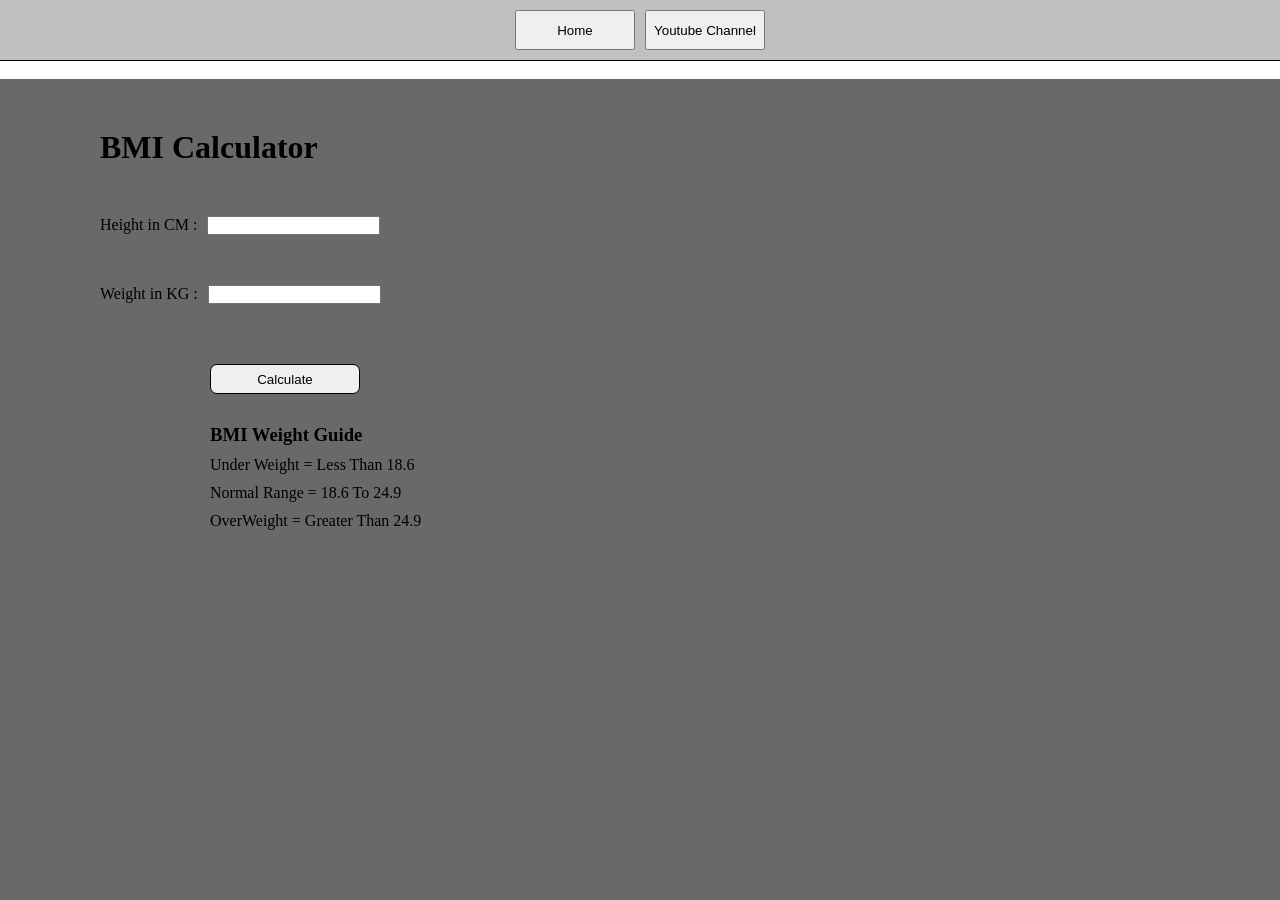
<file: 01-mini-projects/bmi-generator/index.html>
<!DOCTYPE html>
<html lang="en">
<head>
    <meta charset="UTF-8">
    <meta name="viewport" content="width=device-width, initial-scale=1.0">
    <title>BMI Calculator</title>
    <link rel="stylesheet" href="style.css">
</head>
<body>
    <nav class="navbar">
        <button>Home</button>
        <button>Youtube Channel</button>
    </nav>
    <div class="gap">.</div>

    <h1>BMI Calculator</h1>

    <div class="height">
        <p>Height in CM :</p>
        <input type="text" name="height" id="h" value="">
    </div>

    <div class="weight">
        <p>Weight in KG :</p>
        <input type="text" name="weight" id="w" value="">
    </div>

    <div id="result"></div>

    <button id="calc">Calculate</button>

    <div class="dets">
        <h3>BMI Weight Guide</h3>
        <p>Under Weight = Less Than 18.6</p>
        <p>Normal Range = 18.6 To 24.9</p>
        <p>OverWeight = Greater Than 24.9</p>
    </div>
    

    <script src="./app.js"></script>

</body>
</html>
</file>
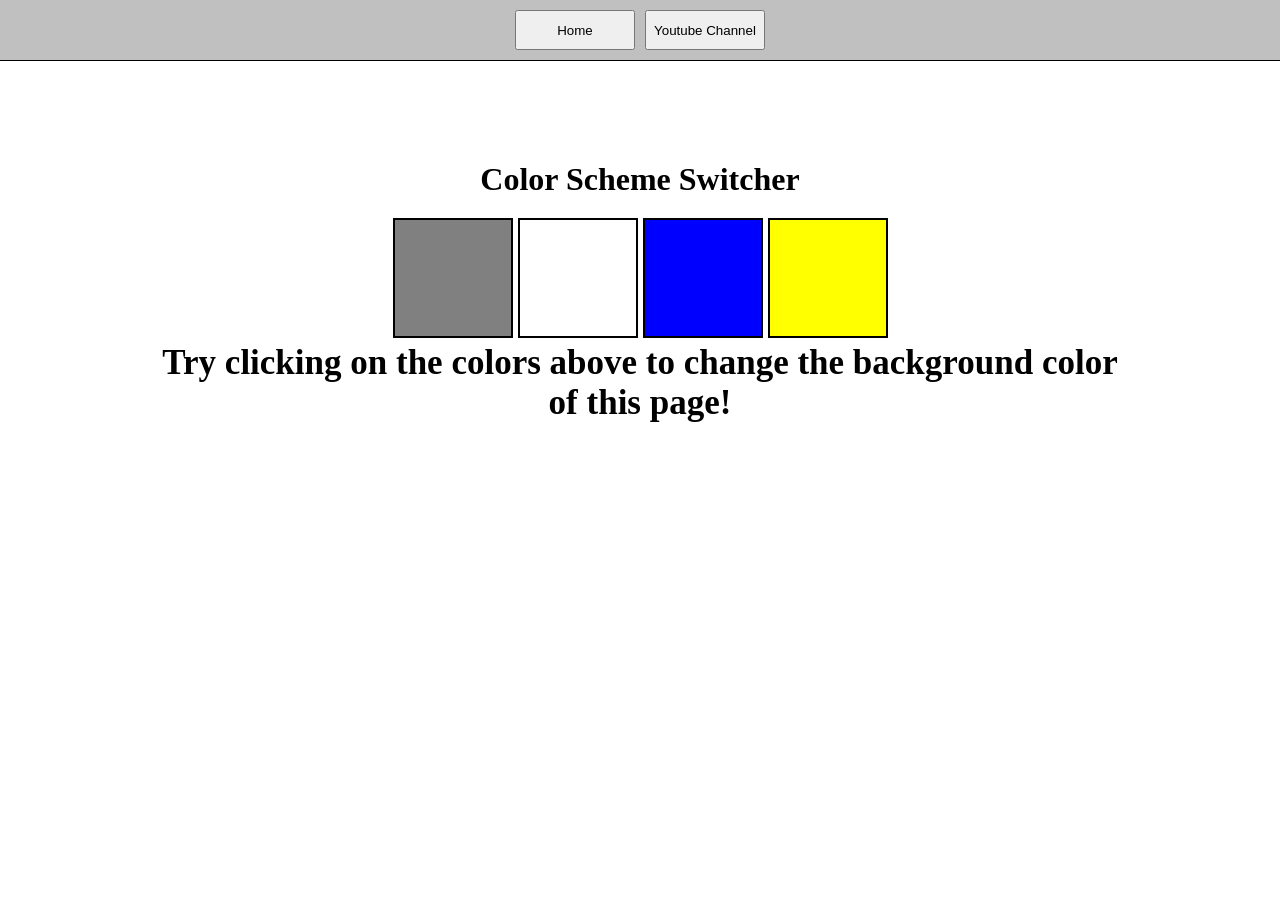
<file: 01-mini-projects/change-page-color/index.html>
<!DOCTYPE html>
<html lang="en">
<head>
    <meta charset="UTF-8">
    <meta name="viewport" content="width=device-width, initial-scale=1.0">
    <title>Background Color Changer</title>
    <link rel="stylesheet" href="style.css">
</head>
<body id="fullbod">
    <nav class="navbar">
        <button>Home</button>
        <button>Youtube Channel</button>
    </nav>

    <main>
        <h1> Color Scheme Switcher</h1>
        <ul>
            <div class="gray" onclick=color(1)></div>
            <div class="white" onclick=color(2)></div>
            <div class="blue" onclick=color(3)></div>
            <div class="yellow" onclick=color(4)></div>
        </ul>
        <p>Try clicking on the colors above to change the background color of this page!</p>
    </main>


    <script src="./app.js"></script>
    
</body>
</html>
</file>
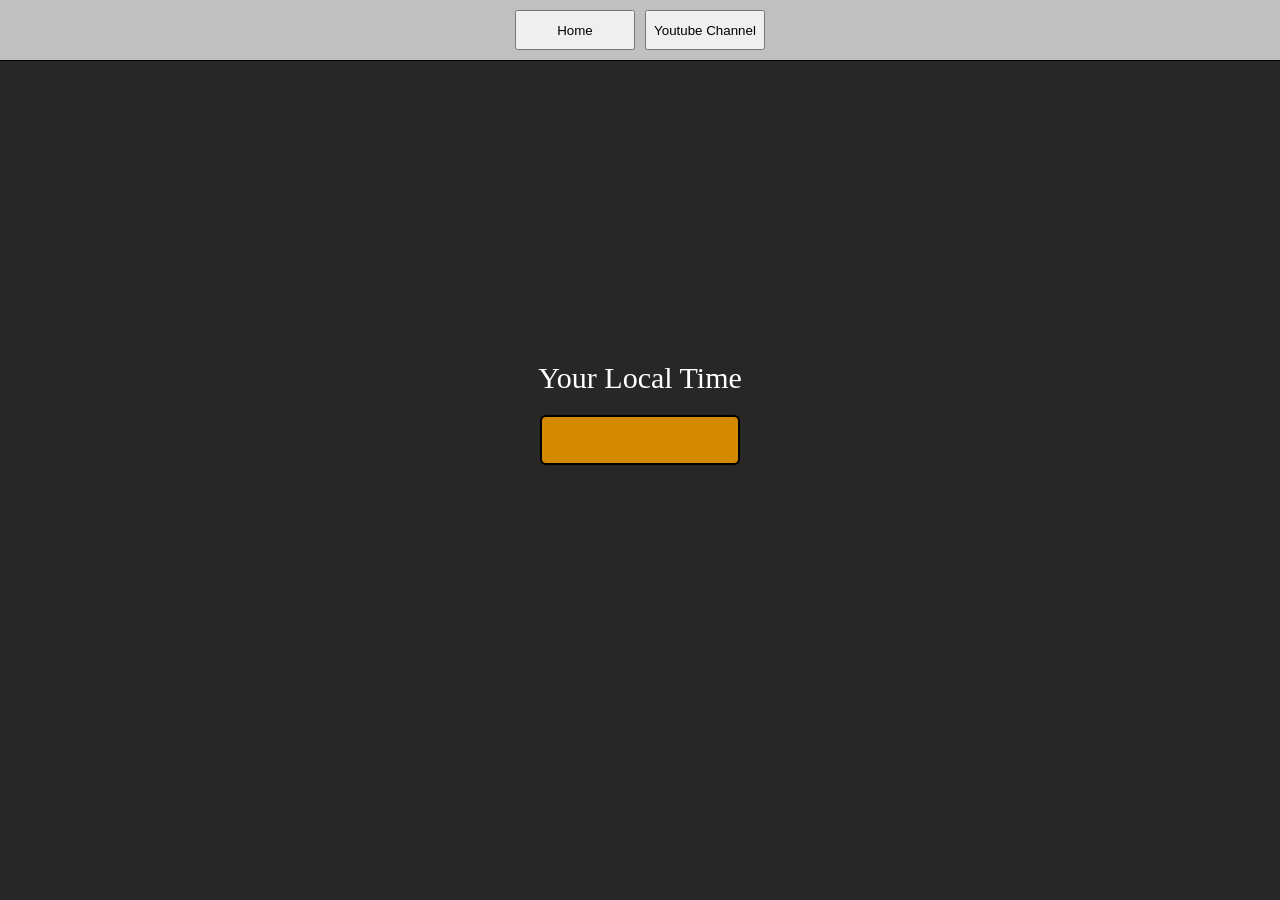
<file: 01-mini-projects/digital-clock/index.html>
<!DOCTYPE html>
<html lang="en">
<head>
    <meta charset="UTF-8">
    <meta name="viewport" content="width=device-width, initial-scale=1.0">
    <title>Digital Clock</title>
    <link rel="stylesheet" href="style.css">
</head>
<body>
    <nav class="navbar">
        <button>Home</button>
        <button>Youtube Channel</button>
    </nav>
    <div class="clock">
        <p>Your Local Time</p>
        <p id="bar"></p>
    </div>
    
    <script src="./app.js"></script>
</body>
</html>
</file>
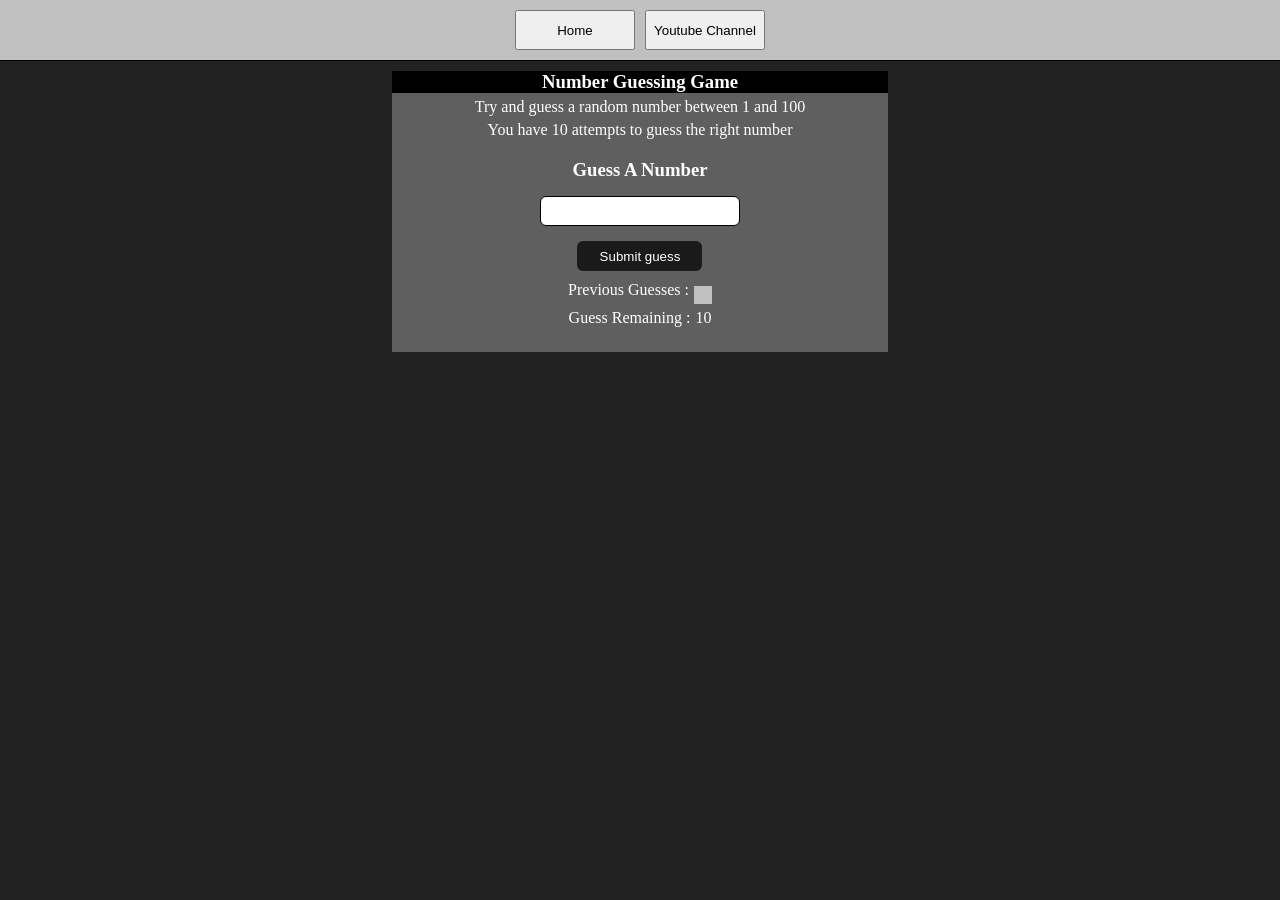
<file: 01-mini-projects/guess-number/index.html>
<!DOCTYPE html>
<html lang="en">
<head>
    <meta charset="UTF-8">
    <meta name="viewport" content="width=device-width, initial-scale=1.0">
    <title>Guess A Number</title>
    <link rel="stylesheet" href="style.css">
</head>
<body>
    <nav class="navbar">
        <button>Home</button>
        <button>Youtube Channel</button>
    </nav>

    <section class="s1">
        <h3> Number Guessing Game</h1>

        <section class="s2">
            <div class="p1">
                <p>Try and guess a random number between 1 and 100</p>
                <p>You have 10 attempts to guess the right number</p>
            </div>

            <div class="b1">
                <h1>Guess A Number</h1>
                <input type="text" name="b1" id="guess" value="">
                <button id="submit">Submit guess</button>
            </div>
    
            <div class="p2">
                <div id="g1">
                    <p>Previous Guesses :</p>
                    <p id="g0"></p>
                </div>
                <div id="g2">
                    <p >Guess Remaining :</p>
                    <p id="remaining"></p>
                </div>
                <p id="final"></p>
            </div>
        </section>
        
    </section>
    

    <script src="./app.js"></script>

</body>
</html>
</file>
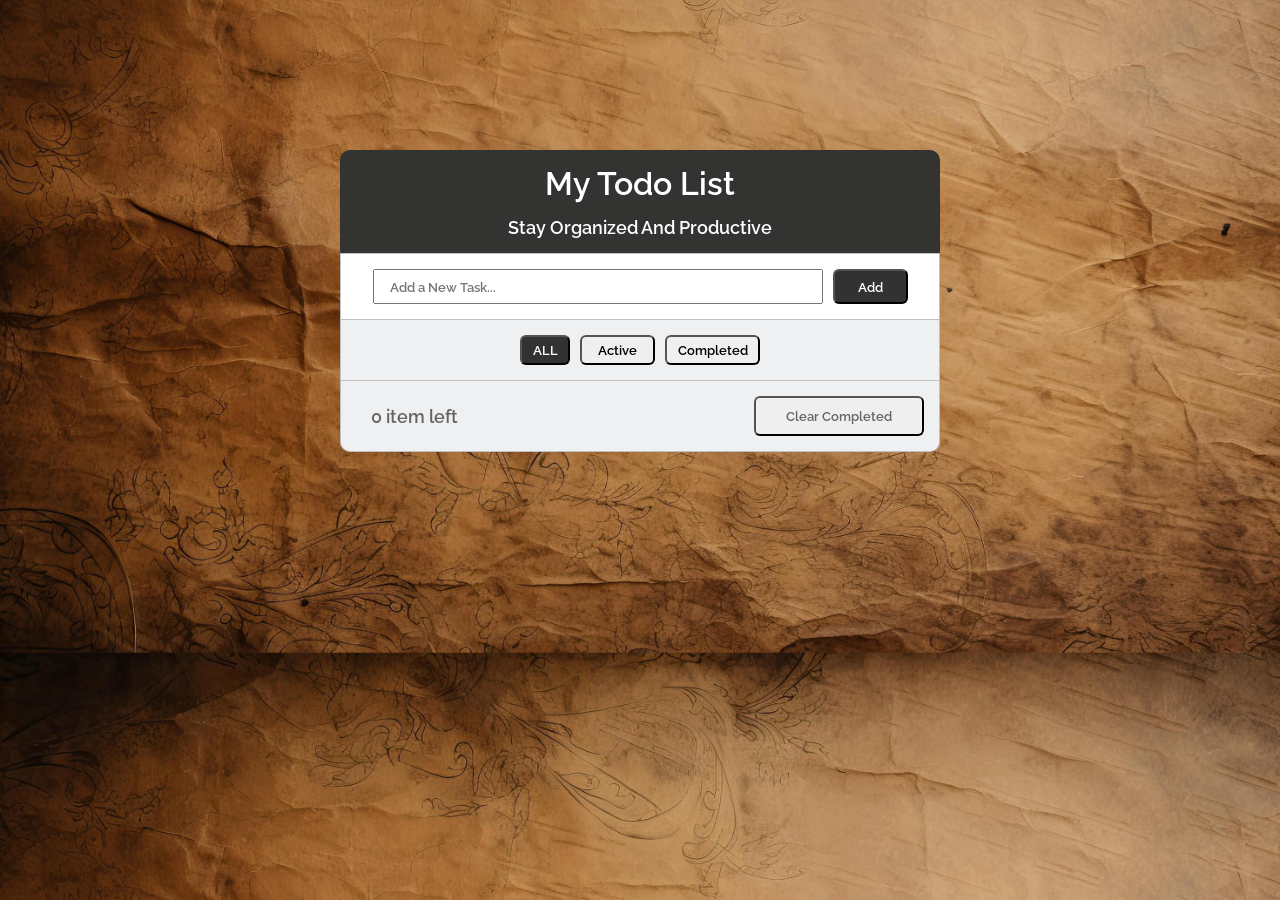
<file: 01-mini-projects/local-todo-app/index.html>
<!DOCTYPE html>
<html lang="en">
<head>
    <meta charset="UTF-8">
    <meta name="viewport" content="width=device-width, initial-scale=1.0">
    <title>Todo App</title>
    <link rel="stylesheet" href="style.css">
    <link rel="preconnect" href="https://fonts.googleapis.com">
    <link rel="preconnect" href="https://fonts.gstatic.com" crossorigin>
    <link href="https://fonts.googleapis.com/css2?family=Galada&family=Raleway:ital,wght@0,100..900;1,100..900&display=swap" rel="stylesheet">
    
</head>
<body>
    <div class="head">
        <h1>My Todo List</h1>
        <p>Stay Organized And Productive</p>
    </div>
    
    <form id="form"> 
        <input type="text" id="addBTN" value="" placeholder="Add a New Task...">
        <button type="submit" id="ADD">Add</button>
    </form>

    <div id="btns">
        <button id="b1">ALL</button>
        <button id="b2">Active</button>
        <button id="b3">Completed</button>
    </div>

    <ul id="tasklist">
        <!-- <li class="task">
            <input type="checkbox" class="todo-checkbox" isCompleted="">
            <span class="todo-text">Read Papers</span>
            <button id= "dlt-btn"> x </button>
        </li> -->
    </ul>

    

    <div class="end">
        <p class="e0"></p>
        <button class="e1"> Clear Completed</button>
    </div>

    <script src="./app.js"></script>

</body>
</html>
</file>
<file: 01-mini-projects/bmi-generator/style.css>
*{
    margin:0px;
    padding: 0px;
    box-sizing: border-box;
}

body{
    background-color: rgb(105, 105, 105);
}

.gap{
    /* margin-top: 10px; */
    background-color: white;
    color: white;
}

h1{
    padding-left: 100px;
    padding-top: 50px;
}

nav{
    background-color: silver;
    padding: 10px;
    display: flex;
    justify-content: center;
    gap: 10px;
    border-bottom: 1px solid black;
}


nav button{
    width: 120px;
    height: 40px;
}

.height{
    display: flex;
    margin-top: 50px;
    margin-left: 100px;
    gap: 10px;
}

.weight{
    display: flex;
    margin-top: 50px;
    margin-left: 100px;
    gap: 10px;
}

#calc{
    width: 150px;
    height: 30px;
    border: 1px solid black;
    border-radius: 7px;
    margin-top: 30px;
    margin-left: 210px;
}

#calc:hover{
    background-color: silver;
}

.dets{
    margin-top: 30px;
    margin-left: 210px;
    display: flex;
    flex-direction: column;
    gap: 10px;
}
</file>
<file: 01-mini-projects/change-page-color/style.css>
*{
    margin:0px;
    padding: 0px;
    box-sizing: border-box;
}

nav{
    background-color: silver;
    padding: 10px;
    display: flex;
    justify-content: center;
    gap: 10px;
    border-bottom: 1px solid black;
}

h1{
    display: flex;
    justify-content: center;
    margin-top: 100px;
}

ul{
    display: flex;
    gap:5px;
    justify-content: center;
    flex-wrap: wrap;
    margin-top: 20px;
}

.gray{
    background-color: gray;
    width: 120px;
    height: 120px;
    border: 2px solid black;
}
.white{
    background-color: white;
    width: 120px;
    height: 120px;
    border: 2px solid black;
}
.blue{
    background-color: blue;
    width: 120px;
    height: 120px;
    border: 2px solid black;
}

.yellow{
    background-color: yellow;
    width: 120px;
    height: 120px;
    border: 2px solid black;
}

nav button{
    width: 120px;
    height: 40px;
}

p{  
    text-align: center;
    margin-top: 5px;
    margin-left: 150px;
    margin-right: 150px;
    font-size: 35px;
    font-weight: 700;
    
}
</file>
<file: 01-mini-projects/digital-clock/style.css>
*{
    margin:0px;
    padding: 0px;
    box-sizing: border-box;
}

body{
    background-color: rgb(39, 39, 39);
}

nav{
    background-color: silver;
    padding: 10px;
    display: flex;
    justify-content: center;
    gap: 10px;
    border-bottom: 1px solid black;
}

nav button{
    width: 120px;
    height: 40px;
}

.clock{
    display: flex;
    flex-direction: column;
    align-items: center;
    margin-top: 300px;
    font-size: 30px;
    color: white;
    gap: 20px;
}

#bar{
    width: 200px;
    height: 50px;
    background-color: rgb(211, 137, 0);
    border: 2px solid black;
    border-radius: 6px;
    display: flex;
    justify-content: center;
    padding-top: 5px;
}
</file>
<file: 01-mini-projects/guess-number/style.css>
*{
    margin:0px;
    padding: 0px;
    box-sizing: border-box;
}

body{
    background-color: rgb(34, 34, 34);
}

.s1{
    display: flex;
    flex-direction: column;
    align-items: center;
    color: white;
}

.s2{
    background-color: rgb(95, 95, 95);
    padding-left: 83px;
    padding-right: 83px;
}

h3{
    margin-top: 10px;
    padding-left: 150px;
    padding-right: 150px;
    background-color: black;
}

#g1{
    display: flex;
    gap: 5px
}
#g0{
    margin-top: 5px;
    padding-left: 2px;
    background-color: silver; 
    color: black;
}

.p1{
    display: flex;
    flex-direction: column;
    padding-top: 5px;
    gap: 5px;
    text-align: center;
}

.b1{
    
    display: flex;
    flex-direction: column;
    align-items: center;
    padding-top: 20px;
    gap: 15px;
    
}

#guess{
    width: 200px;
    height: 30px;
    border: 1px solid black;
    border-radius: 6px;
    padding: 5px;
}

#g2{
    display: flex;
    gap: 5px;
}

#submit{
    background-color: rgb(26, 26, 26);
    width: 125px;
    height: 30px;
    border: 2px rgb(26, 26, 26);
    border-radius: 6px;
    color: white;
}

#submit:hover{
    background-color: silver;
}

.p2{
    margin-top: 10px;
    display: flex;
    flex-direction: column;
    align-items: center;
    gap: 5px;
    margin-bottom: 20px;
}

nav{
    background-color: silver;
    padding: 10px;
    display: flex;
    justify-content: center;
    gap: 10px;
    border-bottom: 1px solid black;
}

nav button{
    width: 120px;
    height: 40px;
    color: black;
}
</file>
<file: 01-mini-projects/local-todo-app/style.css>
*{
    margin: 0px;
    padding: 0px;
    box-sizing: border-box;

    font-family: "Raleway", sans-serif;
    font-weight: 600;
    font-style: normal;
    
}

body{
    background-image: url("./paper.jpg");
    background-size: cover;
    background-position: center;
}

.head{
    background-color: rgb(51, 51, 50);
    color: white;
    display: flex;
    flex-direction: column;
    align-items: center;
    
    margin: 150px auto 0;
    width: 600px;

    border-top-left-radius: 10px;
    border-top-right-radius: 10px;
}

.head h1{
    padding: 15px;
}

.head p{
    padding-bottom: 15px;
    font-size: 18px;
}


#form{
    display: flex;
    justify-content: center;
    width: 600px;
    padding: 15px;
    margin: 0px auto 0;
    gap: 10px;
    background-color: white;
    border: 1px solid silver;

}

#addBTN{
    width: 450px;
    height: 35px;
    padding-left: 15px;
}

#ADD{
    background-color: rgb(51, 50, 50);
    color: white;
    width: 75px;
    border-radius: 6px;
}

#btns{
    display: flex;
    justify-content: center;
    width: 600px;
    padding: 15px;
    margin: 0px auto 0;
    border-bottom: 1px solid silver;
    border-left: 1px solid silver;
    border-right: 1px solid silver;
    gap: 10px;
    background-color: rgb(239, 240, 241);
}

#b1{
    width: 50px;
    height: 30px;
    background-color: rgb(51, 50, 50);
    color: white;
    border-radius: 6px;
}

#b2{
    width: 75px;
    height: 30px;
    border-radius: 6px;
}

#b3{
    width: 95px;
    height: 30px;
    border-radius: 6px;
}

.task{
    display: flex;
    width: 600px;
    padding:25px;
    padding-left: 35px;
    margin: 0px auto 0;
    background-color:  white;
    font-size: 20px;
    gap: 10px;
    border-bottom: 1px solid silver;
    border-left: 1px solid silver;
    border-right: 1px solid silver;

}

.task input[type="checkbox"]{
    transform: scale(1.5);
}

.task input[type="checkbox"]:checked + .todo-text{
    color: gray;
    text-decoration: line-through;
}

.task .dlt-btn{
    margin-left: auto;
    background: transparent;
    outline: 0px;
    width: 20px;
}

.end{
    display: flex;
    width: 600px;
    padding: 15px;
    margin: 0px auto 0;
    justify-content: space-between;
    background-color: rgb(239, 240, 241);
    border-bottom: 1px solid silver;
    border-left: 1px solid silver;
    border-right: 1px solid silver;
    border-bottom-left-radius: 10px;
    border-bottom-right-radius: 10px;
}

.e0{
    display: flex;
    align-items: center;
    padding-left: 15px;
    font-size: 18px;
    color: rgb(100, 100, 100);
    
}

.e1{
    width: 170px;
    height: 40px;
    color:rgb(100, 100, 100);
    border-radius: 6px;
}


@media (max-width:801px){
    .head{
        width: 75vw;
    }
    #form{
        width: 75vw; 
    }
    #btns{
        width: 75vw;
    }

    .task{
        width: 75vw;
    }

    .end{
        width: 75vw;
    }
}


@media (max-width:420px) {
    .head{
        width: 315px;
    }

    #form{
        width: 315px;
        flex-direction: column;
        align-items: center;
    }

    #addBTN{
        width: 290px;
    }

    #ADD{
        width: 290px;
        height: 35px
    }

    #btns{
        width: 315px;
    }

    .task{
        width: 315px;
    }

    .end{
        width: 315px;
    }
}
</file>
